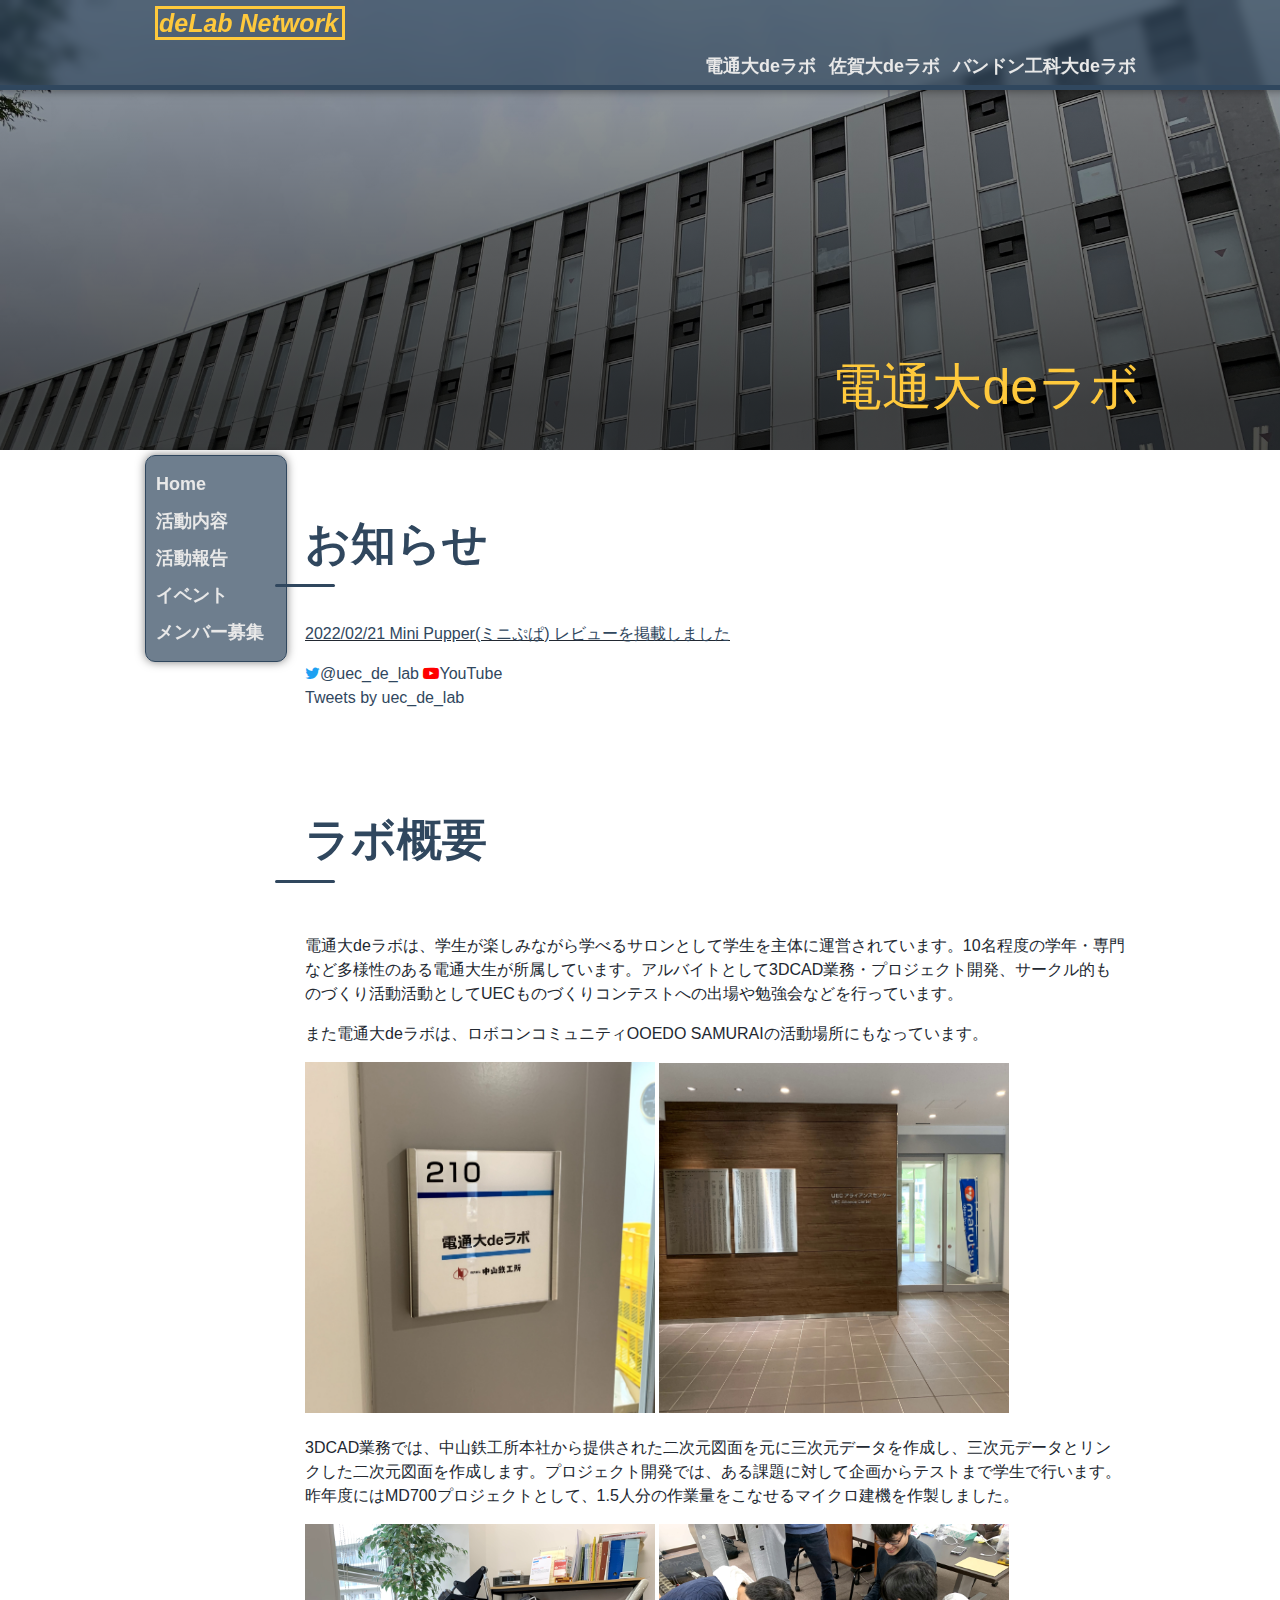
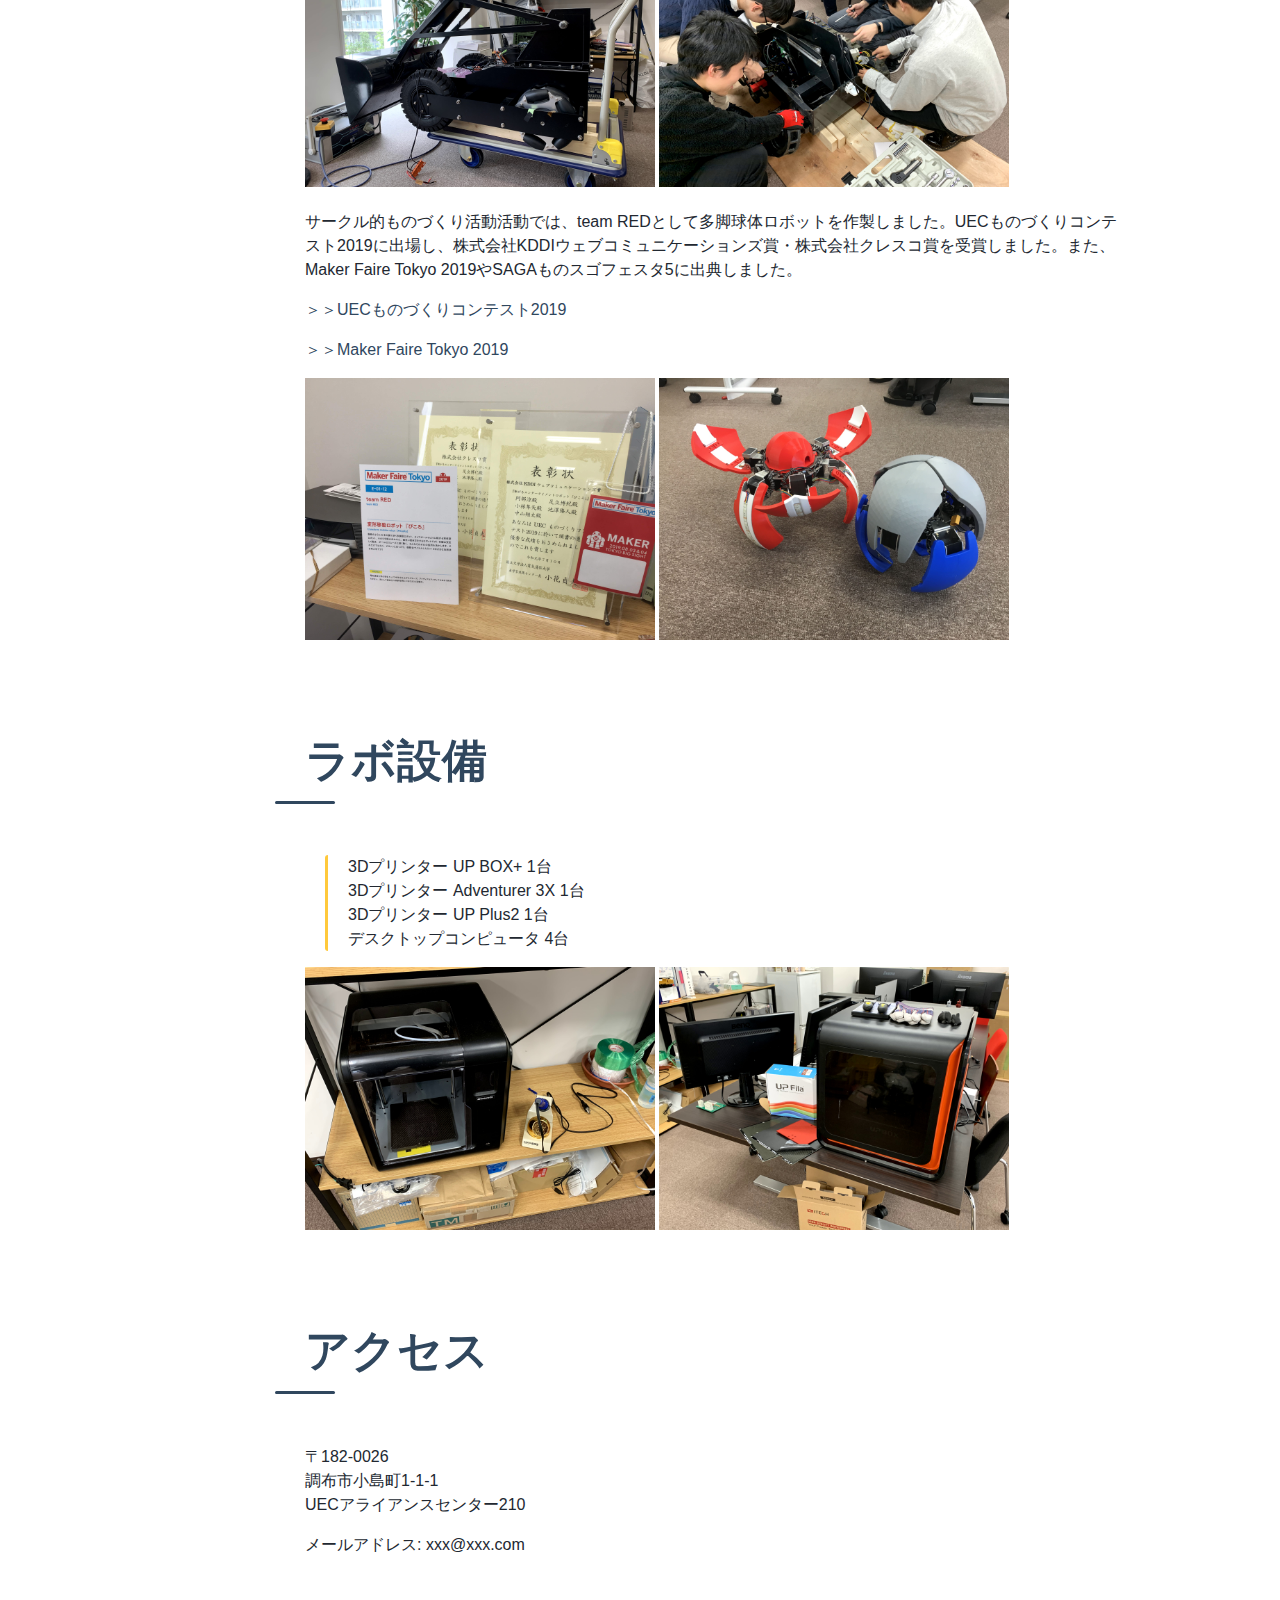
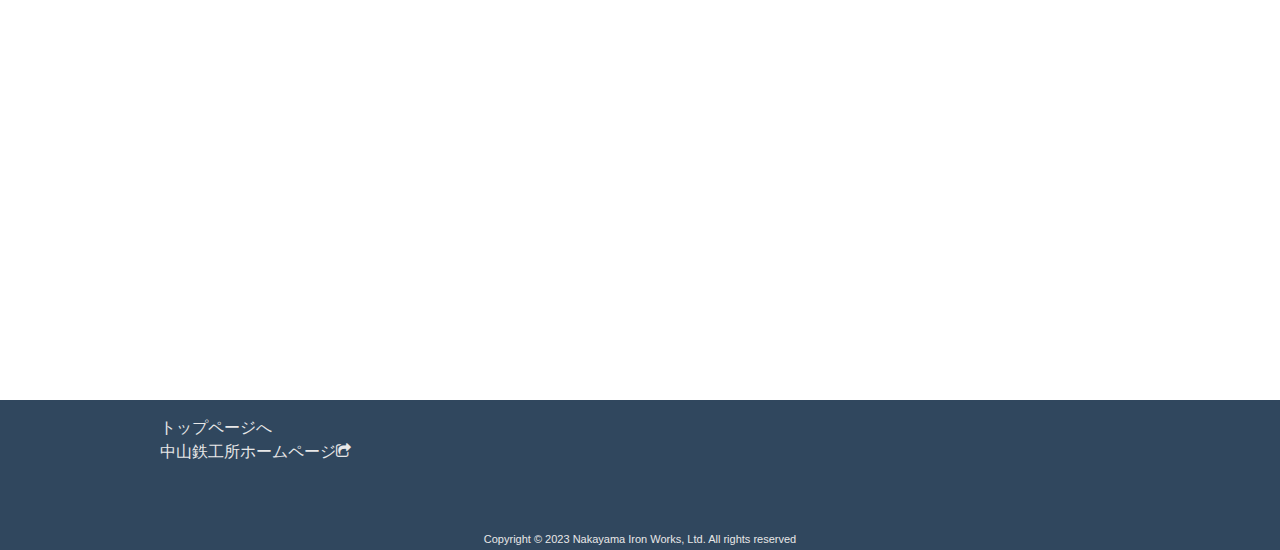
<file: index.html>
<!DOCTYPE html>
<html lang="ja">
  <head>
    <meta charset="utf-8">
    <title>de Lab Network</title>
    <meta name="viewport" content="width=device-width">
    <link rel="stylesheet" href="https://maxcdn.bootstrapcdn.com/font-awesome/4.7.0/css/font-awesome.min.css" />
    <meta name="description" content="deラボとは、株式会社中山鉄工所が運営するラボです。現在、電気通信大学・佐賀大学・バンドン工科大学にラボを構えています。"/>
    <link rel="stylesheet" href="./css/master.css"/>
  </head>
<body>

<header id="GlobalHeader">
  <div class="headerWidth">
    <div class="logos">
      <a href="index"><span>deLab Network</span></a>
      <div class="lang">
        <!--language<select v-model="locale"><option>en</option><option>ja</option></select>-->
      </div>
    </div>
    <nav>
        <!-- <input type="checkbox" id="more" class="more">
        <label for="more">≡</label> -->
      <ul class="headerList">
        <li><a href="./UEC"><span>電通大</span><span>de</span><span>ラボ</span></a></li>
        <li><a href="./SU"><span>佐賀大</span><span>de</span><span>ラボ</span></a></li>
        <li><a href="./ITB"><span>バンドン</span><span>工科大</span><span>de</span><span>ラボ</span></a></li>
      </ul>
    </nav>
  </div>
</header>

<div id="UEC">
    <div class="index">
        <div class="indextext">電通大deラボ
        </div>
    </div>
    <div class="uecsection">
        <div id="UECsidebar">
            <ul>
                <li><a href="./index.html">Home</a></li>
                <li><a href="./activity.html"><span>活動</span><span>内容</span></a></li>
                <li><a href="./report.html"><span>活動</span><span>報告</span></a></li>
                <li><a href="./events.html"><span>イベ</span><span>ント</span></a></li>
                <li><a href="./member.html"><span>メンバー</span><span>募集</span></a></li>
            </ul>
        </div>
        <div>
            <div class="section">
            <h1>お知らせ</h1>
            <div class="links" style="text-decoration: underline;">
                <a href="./minipupperreviewUEC.php">2022/02/21 Mini Pupper(ミニぷぱ) レビューを掲載しました</a>
            </div>
            <p class="links">
                <a href="https://twitter.com/uec_de_lab" target="_blank"><i class="fa fa-twitter"></i>@uec_de_lab</a>
                <a href="https://www.youtube.com/channel/UCGTY68EoO5zqk9v8Vo6p_SQ" target="_blank"><i class="fa fa-youtube-play"></i>YouTube</a>
                </br>
                <a class="twitter-timeline" data-width="400" data-height="800" href="https://twitter.com/uec_de_lab?ref_src=twsrc%5Etfw">Tweets by uec_de_lab</a> <script async src="https://platform.twitter.com/widgets.js" charset="utf-8"></script>
            </p>
            </div>
            <div class="section">
            <h1>ラボ概要</h1>
            <p>電通大deラボは、学生が楽しみながら学べるサロンとして学生を主体に運営されています。10名程度の学年・専門など多様性のある電通大生が所属しています。アルバイトとして3DCAD業務・プロジェクト開発、サークル的ものづくり活動活動としてUECものづくりコンテストへの出場や勉強会などを行っています。</p>
            <p>また電通大deラボは、ロボコンコミュニティOOEDO SAMURAIの活動場所にもなっています。</p>
            <div class="DispImg">
                <img src="./img/ueclab210.jpg">
                <img src="./img/uecae1.jpg">
            </div>
            <p>3DCAD業務では、中山鉄工所本社から提供された二次元図面を元に三次元データを作成し、三次元データとリンクした二次元図面を作成します。プロジェクト開発では、ある課題に対して企画からテストまで学生で行います。昨年度にはMD700プロジェクトとして、1.5人分の作業量をこなせるマイクロ建機を作製しました。</p>
            <div class="DispImg">
                <img src="./img/uecmd1.jpg">
                <img src="./img/uecred1.jpg">
            </div>
            <p>サークル的ものづくり活動活動では、team REDとして多脚球体ロボットを作製しました。UECものづくりコンテスト2019に出場し、株式会社KDDIウェブコミュニケーションズ賞・株式会社クレスコ賞を受賞しました。また、Maker Faire Tokyo 2019やSAGAものスゴフェスタ5に出典しました。</p>
            <p><a href="https://www.uec.ac.jp/news/announcement/2019/20190628_1920.html" target="_blank">＞＞UECものづくりコンテスト2019</a></p>
            <p><a href="https://makezine.jp/event/makers-mft2019/m0168/" target="_blank">＞＞Maker Faire Tokyo 2019</a></p>
            <div class="DispImg">
                <img src="./img/uecred2.jpg">
                <img src="./img/uecred3.jpg">
            </div>
            </div>
            <div class="section">
            <h1>ラボ設備</h1>
            <ul class="list">
                <li>3Dプリンター UP BOX+ 1台</li>
                <li>3Dプリンター Adventurer 3X 1台</li>
                <li>3Dプリンター UP Plus2 1台</li>
                <li>デスクトップコンピュータ 4台</li>
            </ul>
            <div class="DispImg">
                <img src="./img/uec3dp12.jpg">
                <img src="./img/uec3dp22.jpg">
            </div>
            </div>
            <div class="section">
            <h1>アクセス</h1>
            <p>
                〒182-0026</br>
                調布市小島町1-1-1<br/>
                UECアライアンスセンター210
            </p>
            <p>メールアドレス: xxx@xxx.com</p>
                <iframe src="https://www.google.com/maps/embed?pb=!1m18!1m12!1m3!1d12967.3853722538!2d139.53157399215578!3d35.65615721982049!2m3!1f0!2f0!3f0!3m2!1i1024!2i768!4f13.1!3m3!1m2!1s0x6018f011a396b33f%3A0x4b90763190a09546!2zVUVD44Ki44Op44Kk44Ki44Oz44K544K744Oz44K_44O8!5e0!3m2!1sja!2sjp!4v1593148219798!5m2!1sja!2sjp" width="100%" height="400" max-width="600px" frameborder="0" style="border:0;" allowfullscreen="" aria-hidden="false" tabindex="0"></iframe>
            </div>
        </div>
    </div>
</div>


<footer id="GlobalFooter">
    <div class="Foot">
      <ul class="footerList">
        <li><a href="index">トップページへ</a></li>
        <li><a href="https://www.ncjpn.com/" target="_blank">中山鉄工所ホームページ<i class="fa fa-share-square-o" aria-hidden="true"></i></a></li>
      </ul>
    </div>
    <div class="copyright">
      <p>Copyright ©
        2023
        Nakayama Iron Works, Ltd. All rights reserved</p>
      </div>
</footer>
</body>
</html>
</file>
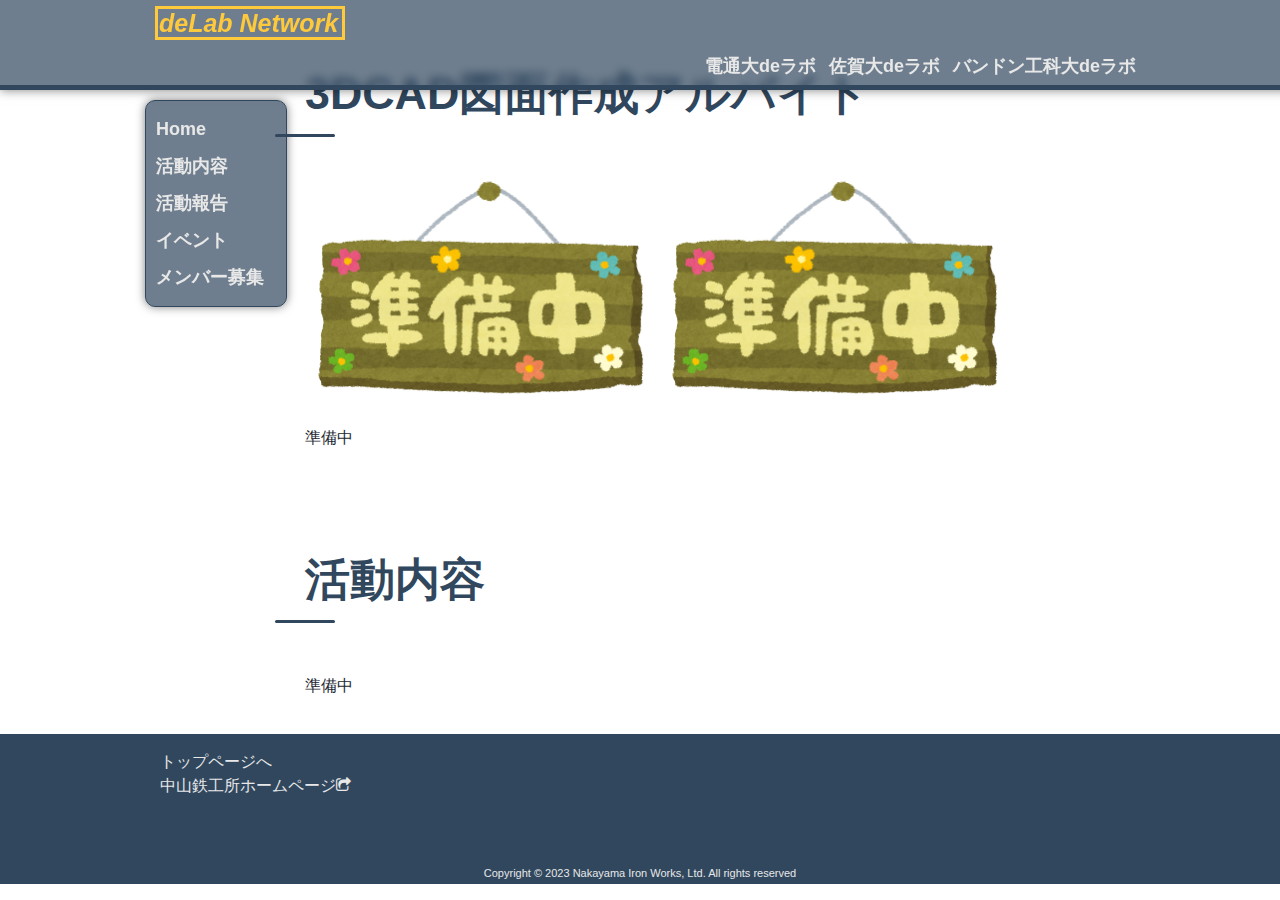
<file: activity.html>
<!DOCTYPE html>
<html lang="ja">
  <head>
    <meta charset="utf-8">
    <title>de Lab Network</title>
    <meta name="viewport" content="width=device-width">
    <link rel="stylesheet" href="https://maxcdn.bootstrapcdn.com/font-awesome/4.7.0/css/font-awesome.min.css" />
    <meta name="description" content="deラボとは、株式会社中山鉄工所が運営するラボです。現在、電気通信大学・佐賀大学・バンドン工科大学にラボを構えています。"/>
    <link rel="stylesheet" href="./css/master.css"/>
  </head>
<body>

<header id="GlobalHeader">
  <div class="headerWidth">
    <div class="logos">
      <a href="index"><span>deLab Network</span></a>
      <div class="lang">
        <!--language<select v-model="locale"><option>en</option><option>ja</option></select>-->
      </div>
    </div>
    <nav>
        <!-- <input type="checkbox" id="more" class="more">
        <label for="more">≡</label> -->
      <ul class="headerList">
        <li><a href="./UEC">電通大deラボ</a></li>
        <li><a href="./SU">佐賀大deラボ</a></li>
        <li><a href="./ITB">バンドン工科大deラボ</a></li>
      </ul>
    </nav>
  </div>
</header>

<div id="UEC">
    <div class="uecsection">
        <div id="UECsidebar">
            <ul>
                <li><a href="./index.html">Home</a></li>
                <li><a href="./activity.html"><span>活動</span><span>内容</span></a></li>
                <li><a href="./report.html"><span>活動</span><span>報告</span></a></li>
                <li><a href="./events.html"><span>イベ</span><span>ント</span></a></li>
                <li><a href="./member.html"><span>メンバー</span><span>募集</span></a></li>
            </ul>
        </div>
        <div>
            <div class="section">
                <h1>3DCAD図面作成アルバイト</h1>
                <div class="DispImg">
                    <img src="img/kanban_jyunbi.png">
                    <img src="img/kanban_jyunbi.png">
                </div>
                <!-- <p><a href="" target="_blank">＞＞リンク名</a></p> -->
                <p>準備中</p>
            </div>
            <div class="section">
                <h1>活動内容</h1>
                <p>準備中</p>
                
            </div>
        </div>
    </div>
</div>


<footer id="GlobalFooter">
    <div class="Foot">
      <ul class="footerList">
        <li><a href="index">トップページへ</a></li>
        <li><a href="https://www.ncjpn.com/" target="_blank">中山鉄工所ホームページ<i class="fa fa-share-square-o" aria-hidden="true"></i></a></li>
      </ul>
    </div>
    <div class="copyright">
      <p>Copyright ©
        2023
        Nakayama Iron Works, Ltd. All rights reserved</p>
      </div>
</footer>
</body>
</html>
</file>
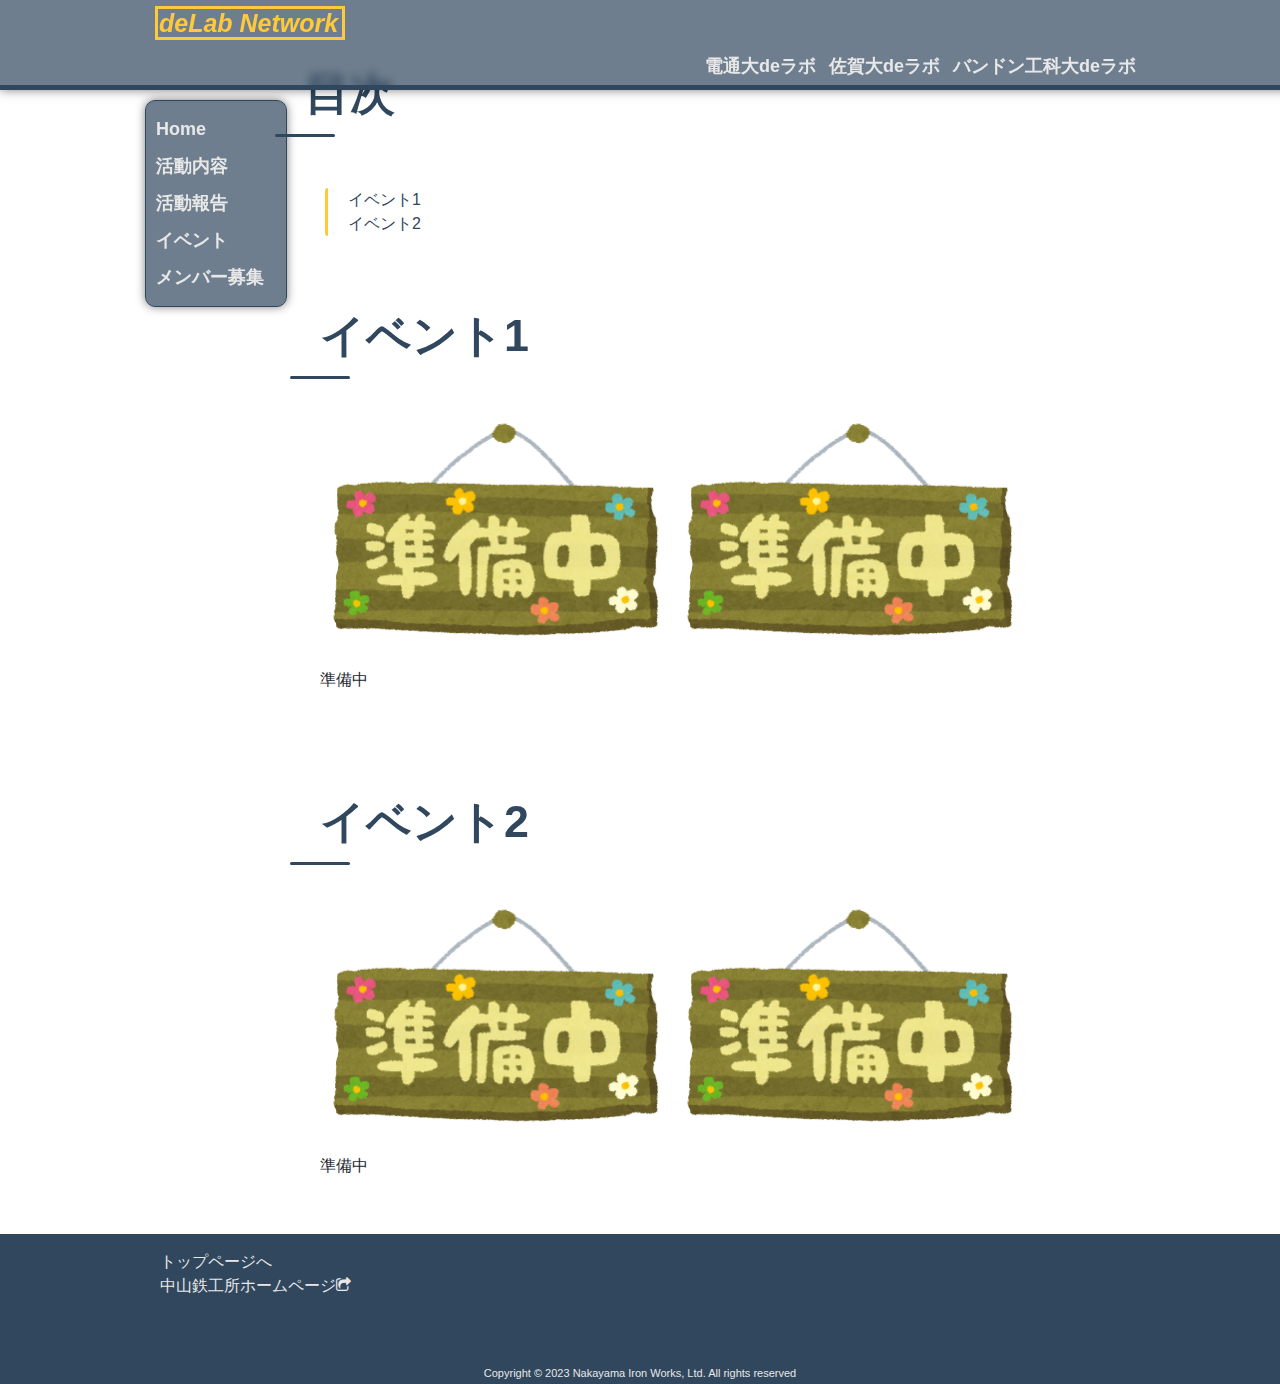
<file: events.html>
<!DOCTYPE html>
<html lang="ja">
  <head>
    <meta charset="utf-8">
    <title>de Lab Network</title>
    <meta name="viewport" content="width=device-width">
    <link rel="stylesheet" href="https://maxcdn.bootstrapcdn.com/font-awesome/4.7.0/css/font-awesome.min.css" />
    <meta name="description" content="deラボとは、株式会社中山鉄工所が運営するラボです。現在、電気通信大学・佐賀大学・バンドン工科大学にラボを構えています。"/>
    <link rel="stylesheet" href="./css/master.css"/>
  </head>
<body>

<header id="GlobalHeader">
  <div class="headerWidth">
    <div class="logos">
      <a href="index"><span>deLab Network</span></a>
      <div class="lang">
        <!--language<select v-model="locale"><option>en</option><option>ja</option></select>-->
      </div>
    </div>
    <nav>
        <!-- <input type="checkbox" id="more" class="more">
        <label for="more">≡</label> -->
      <ul class="headerList">
        <li><a href="./UEC">電通大deラボ</a></li>
        <li><a href="./SU">佐賀大deラボ</a></li>
        <li><a href="./ITB">バンドン工科大deラボ</a></li>
      </ul>
    </nav>
  </div>
</header>

<div id="UEC">
    <div class="uecsection">
        <div id="UECsidebar">
            <ul>
                <li><a href="./index.html">Home</a></li>
                <li><a href="./activity.html"><span>活動</span><span>内容</span></a></li>
                <li><a href="./report.html"><span>活動</span><span>報告</span></a></li>
                <li><a href="./events.html"><span>イベ</span><span>ント</span></a></li>
                <li><a href="./member.html"><span>メンバー</span><span>募集</span></a></li>
            </ul>
        </div>
        <div>
            <div class="section">
                <h1>目次</h1>
                <ul class="list">
                <li><a href="#uecEventOne">イベント1</a></li>
                <li><a href="#uecEventTwo">イベント2</a></li>
            </ul>
            <div id="uecEventOne"></div>
            <div class="section">
                <h1>イベント1</h1>
                <div class="DispImg">
                    <img src="img/kanban_jyunbi.png">
                    <img src="img/kanban_jyunbi.png">
                </div>
                <!-- <p><a href="" target="_blank">＞＞リンク名</a></p> -->
                <p>準備中</p>
            </div>
            <div id="uecEventTwo"></div>
            <div class="section">
                <h1>イベント2</h1>
                <div class="DispImg">
                    <img src="img/kanban_jyunbi.png">
                    <img src="img/kanban_jyunbi.png">
                </div>
                <!-- <p><a href="" target="_blank">＞＞リンク名</a></p> -->
                <p>準備中</p>
            </div>
        </div>
    </div>
</div>


<footer id="GlobalFooter">
    <div class="Foot">
      <ul class="footerList">
        <li><a href="index">トップページへ</a></li>
        <li><a href="https://www.ncjpn.com/" target="_blank">中山鉄工所ホームページ<i class="fa fa-share-square-o" aria-hidden="true"></i></a></li>
      </ul>
    </div>
    <div class="copyright">
      <p>Copyright ©
        2023
        Nakayama Iron Works, Ltd. All rights reserved</p>
      </div>
</footer>
</body>
</html>
</file>
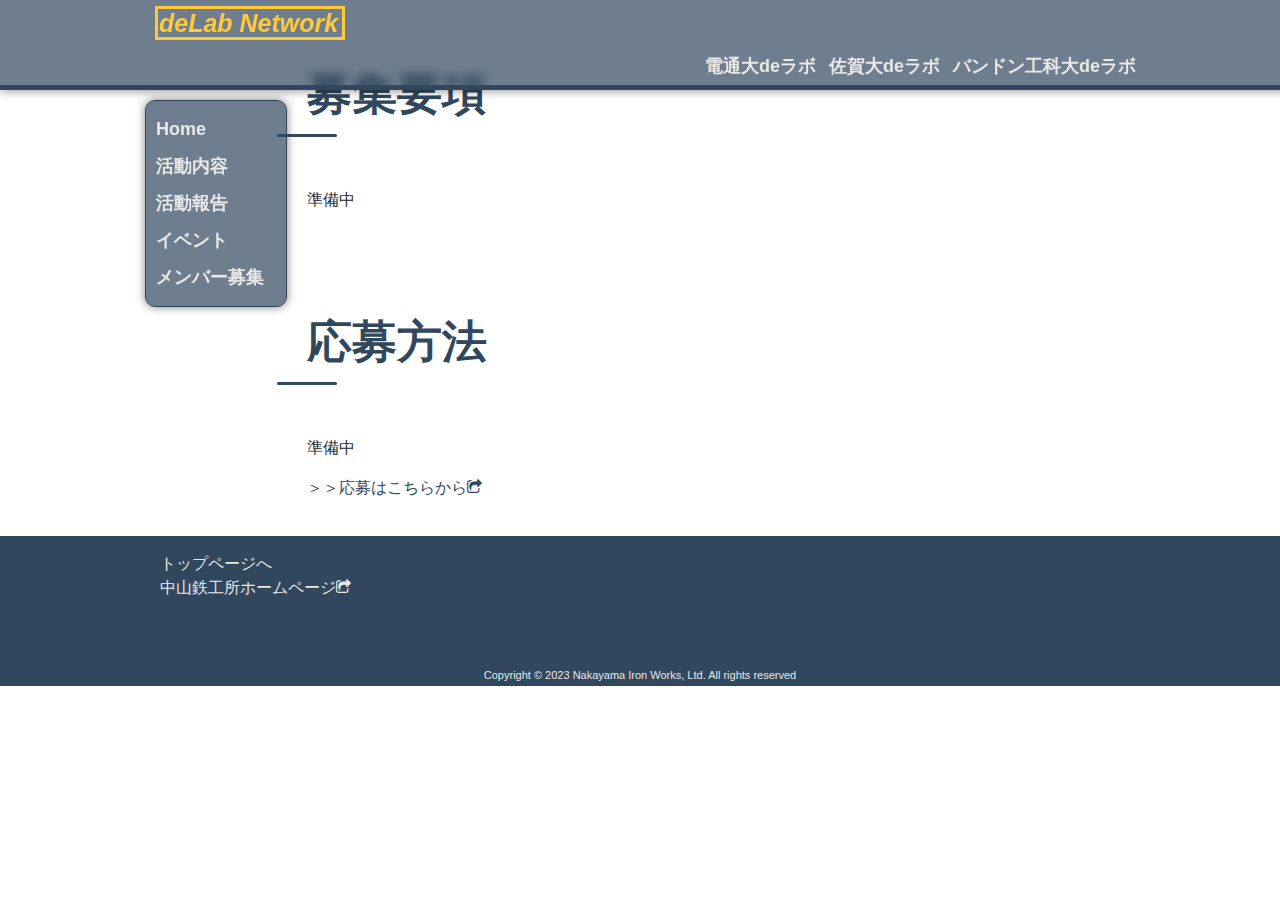
<file: member.html>
<!DOCTYPE html>
<html lang="ja">
  <head>
    <meta charset="utf-8">
    <title>de Lab Network</title>
    <meta name="viewport" content="width=device-width">
    <link rel="stylesheet" href="https://maxcdn.bootstrapcdn.com/font-awesome/4.7.0/css/font-awesome.min.css" />
    <meta name="description" content="deラボとは、株式会社中山鉄工所が運営するラボです。現在、電気通信大学・佐賀大学・バンドン工科大学にラボを構えています。"/>
    <link rel="stylesheet" href="./css/master.css"/>
  </head>
<body>

<header id="GlobalHeader">
  <div class="headerWidth">
    <div class="logos">
      <a href="index"><span>deLab Network</span></a>
      <div class="lang">
        <!--language<select v-model="locale"><option>en</option><option>ja</option></select>-->
      </div>
    </div>
    <nav>
        <!-- <input type="checkbox" id="more" class="more">
        <label for="more">≡</label> -->
      <ul class="headerList">
        <li><a href="./UEC">電通大deラボ</a></li>
        <li><a href="./SU">佐賀大deラボ</a></li>
        <li><a href="./ITB">バンドン工科大deラボ</a></li>
      </ul>
    </nav>
  </div>
</header>

<div id="UEC">
    <div class="uecsection">
        <div id="UECsidebar">
            <ul>
                <li><a href="./index.html">Home</a></li>
                <li><a href="./activity.html"><span>活動</span><span>内容</span></a></li>
                <li><a href="./report.html"><span>活動</span><span>報告</span></a></li>
                <li><a href="./events.html"><span>イベ</span><span>ント</span></a></li>
                <li><a href="./member.html"><span>メンバー</span><span>募集</span></a></li>
            </ul>
        </div>
        <div>
            <div class="section">
                <h1>募集要項</h1>
                <p>準備中</p>
            </div>
            <div class="section">
                <h1>応募方法</h1>
                <p>準備中</p>
                <p><a href="https://docs.google.com/forms/d/e/1FAIpQLSej1dmfIsj6PuTo1r1bxmVWAjL8SYF8b9sGVssNsrhIdE1piA/viewform?usp=sf_link" target="_blank">＞＞応募はこちらから<i class="fa fa-share-square-o" aria-hidden="true"></i></a></p>
            </div>
        </div>
    </div>
</div>


<footer id="GlobalFooter">
    <div class="Foot">
      <ul class="footerList">
        <li><a href="index">トップページへ</a></li>
        <li><a href="https://www.ncjpn.com/" target="_blank">中山鉄工所ホームページ<i class="fa fa-share-square-o" aria-hidden="true"></i></a></li>
      </ul>
    </div>
    <div class="copyright">
      <p>Copyright ©
        2023
        Nakayama Iron Works, Ltd. All rights reserved</p>
      </div>
</footer>
</body>
</html>
</file>
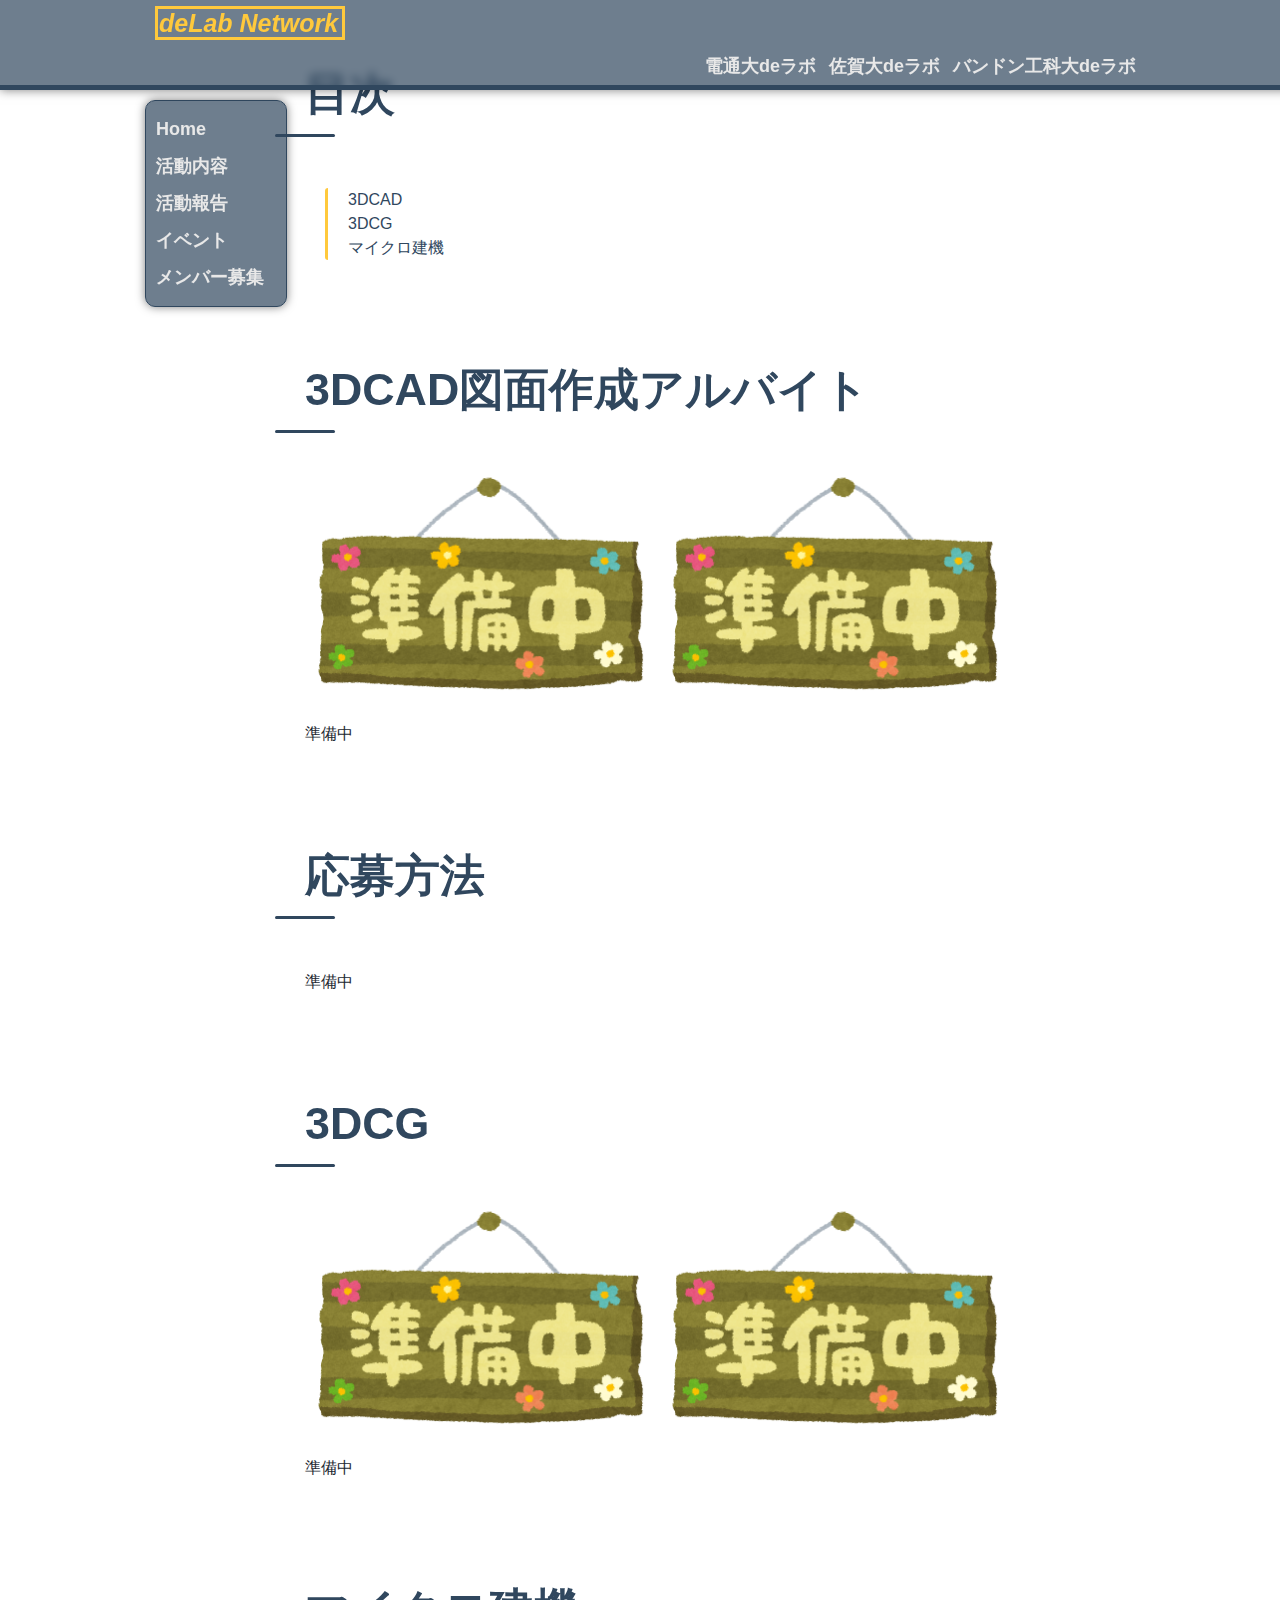
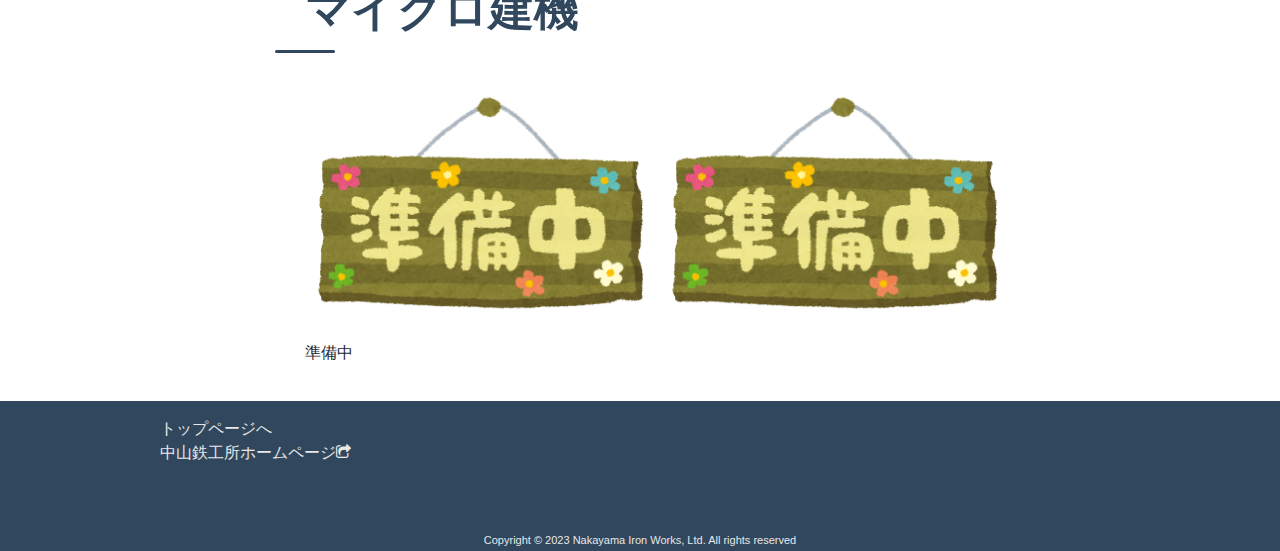
<file: report.html>
<!DOCTYPE html>
<html lang="ja">
  <head>
    <meta charset="utf-8">
    <title>de Lab Network</title>
    <meta name="viewport" content="width=device-width">
    <link rel="stylesheet" href="https://maxcdn.bootstrapcdn.com/font-awesome/4.7.0/css/font-awesome.min.css" />
    <meta name="description" content="deラボとは、株式会社中山鉄工所が運営するラボです。現在、電気通信大学・佐賀大学・バンドン工科大学にラボを構えています。"/>
    <link rel="stylesheet" href="./css/master.css"/>
  </head>
<body>

<header id="GlobalHeader">
  <div class="headerWidth">
    <div class="logos">
      <a href="index"><span>deLab Network</span></a>
      <div class="lang">
        <!--language<select v-model="locale"><option>en</option><option>ja</option></select>-->
      </div>
    </div>
    <nav>
        <!-- <input type="checkbox" id="more" class="more">
        <label for="more">≡</label> -->
      <ul class="headerList">
        <li><a href="./UEC">電通大deラボ</a></li>
        <li><a href="./SU">佐賀大deラボ</a></li>
        <li><a href="./ITB">バンドン工科大deラボ</a></li>
      </ul>
    </nav>
  </div>
</header>

<div id="UEC">
    <div class="uecsection">
        <div id="UECsidebar">
            <ul>
                <li><a href="./index.html">Home</a></li>
                <li><a href="./activity.html"><span>活動</span><span>内容</span></a></li>
                <li><a href="./report.html"><span>活動</span><span>報告</span></a></li>
                <li><a href="./events.html"><span>イベ</span><span>ント</span></a></li>
                <li><a href="./member.html"><span>メンバー</span><span>募集</span></a></li>
            </ul>
        </div>
        <div>
            <div class="section">
                <h1>目次</h1>
                <ul class="list">
                <li><a href="#uecReport3DCAD">3DCAD</a></li>
                <li><a href="#uecReport3DCG">3DCG</a></li>
                <li><a href="#uecReportMD700">マイクロ建機</a></li>
            </ul>
            </div>
            <div id="uecReport3DCAD"></div>
            <div class="section">
                <h1>3DCAD図面作成アルバイト</h1>
                <div class="DispImg">
                    <img src="img/kanban_jyunbi.png">
                    <img src="img/kanban_jyunbi.png">
                </div>
                <!-- <p><a href="" target="_blank">＞＞リンク名</a></p> -->
                <p>準備中</p>
            </div>
            <div class="section">
                <h1>応募方法</h1>
                <p>準備中</p>    
            </div>
            <div id="uecReport3DCG"></div>
            <div class="section">
                <h1>3DCG</h1>
                <div class="DispImg">
                    <img src="img/kanban_jyunbi.png">
                    <img src="img/kanban_jyunbi.png">
                </div>
                <!-- <p><a href="" target="_blank">＞＞リンク名</a></p> -->
                <p>準備中</p>
            </div>
            <div id="uecReportMD700"></div>
            <div class="section">
                <h1>マイクロ建機</h1>
                <div class="DispImg">
                    <img src="img/kanban_jyunbi.png">
                    <img src="img/kanban_jyunbi.png">
                </div>
                <!-- <p><a href="" target="_blank">＞＞リンク名</a></p> -->
                <p>準備中</p>
            </div>
        </div>
    </div>
</div>


<footer id="GlobalFooter">
    <div class="Foot">
      <ul class="footerList">
        <li><a href="index">トップページへ</a></li>
        <li><a href="https://www.ncjpn.com/" target="_blank">中山鉄工所ホームページ<i class="fa fa-share-square-o" aria-hidden="true"></i></a></li>
      </ul>
    </div>
    <div class="copyright">
      <p>Copyright ©
        2023
        Nakayama Iron Works, Ltd. All rights reserved</p>
      </div>
</footer>
</body>
</html>
</file>
<file: css/master.css>
@import url(common.css);
@import url(layout.css);

@import url(header.css);
@import url(footer.css);

@import url(UECsidebar.css);
</file>
